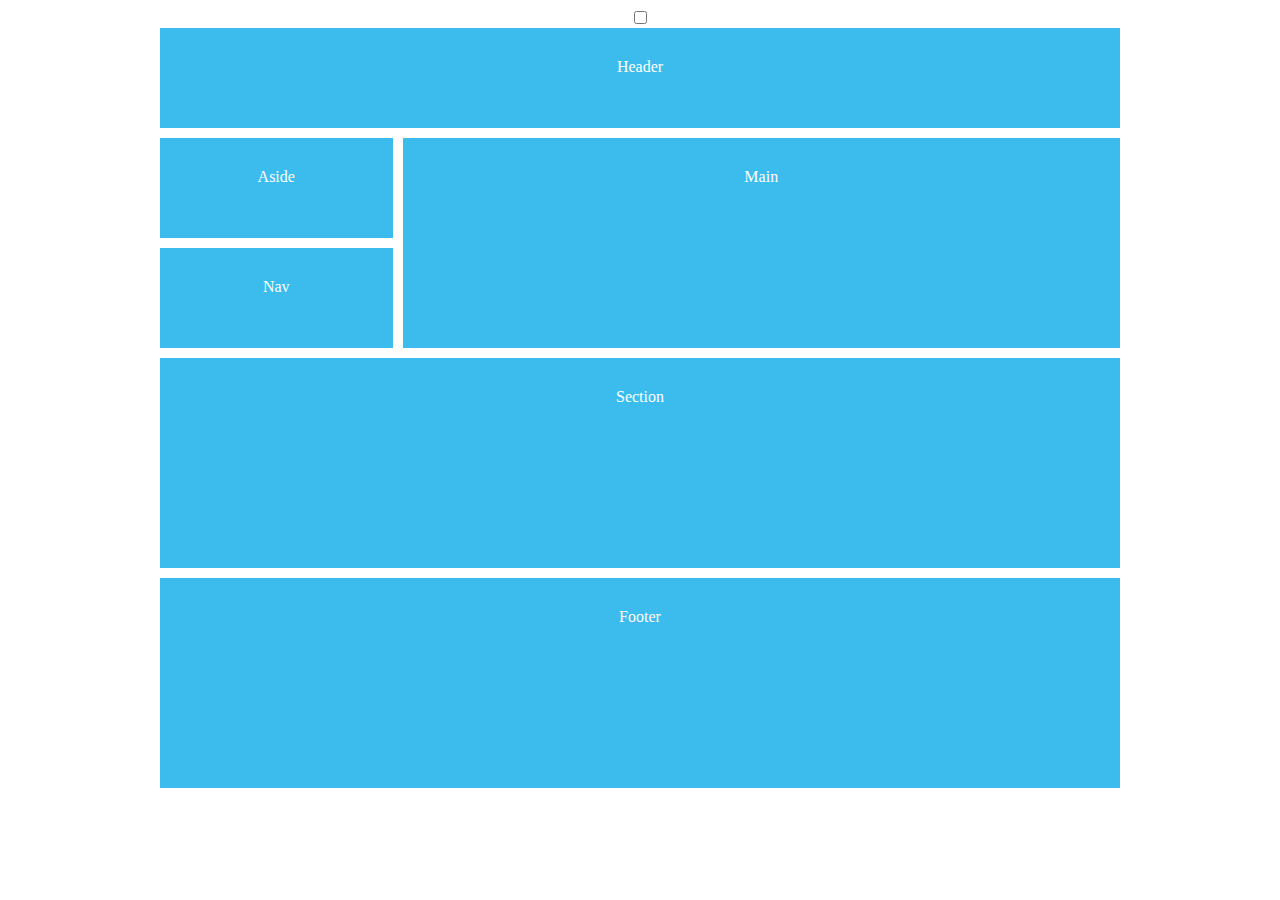
<file: 12columnGrid/index.html>
<!DOCTYPE html>
<html lang="en">
<head>
  <meta charset="UTF-8">
  <meta name="viewport" content="width=device-width, initial-scale=1.0">
  <meta http-equiv="X-UA-Compatible" content="ie=edge">
  <title>12 Column Grid</title>
  <link rel="stylesheet" href="style.css">
</head>
<body>

  <input type="checkbox">
  <div id="content">

    <div id="grid">
      <p></p>
      <p></p>
      <p></p>
      <p></p>
      <p></p>
      <p></p>
      <p></p>
      <p></p>
      <p></p>
      <p></p>
      <p></p>
      <p></p>
    </div>

    <header>Header</header>
    <main>Main</main>
    <section>Section</section>
    <aside>Aside</aside>
    <nav>Nav</nav>
    <footer>Footer</footer>

  </div>

</body>
</html>
</file>
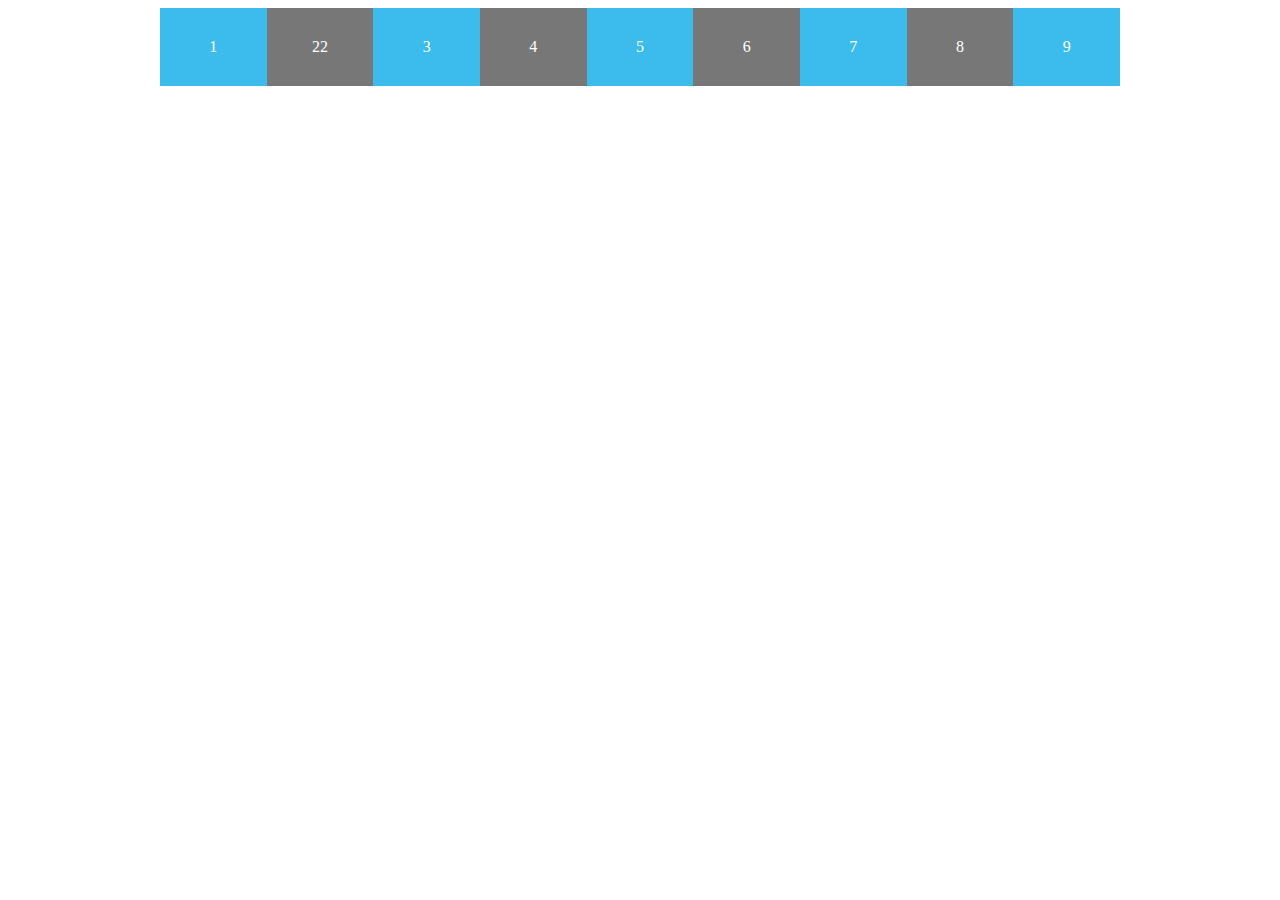
<file: columns/index.html>
<!DOCTYPE html>
<html lang="en">
<head>
  <meta charset="UTF-8">
  <meta name="viewport" content="width=device-width, initial-scale=1.0">
  <meta http-equiv="X-UA-Compatible" content="ie=edge">
  <title>CSS Grid</title>
  <link rel="stylesheet" href="style.css">
</head>
<body>
  <div id="content">
    <div>1</div>
    <div>22</div>
    <div>3</div>
    <div>4</div>
    <div>5</div>
    <div>6</div>
    <div>7</div>
    <div>8</div>
    <div>9</div>
  </div>

</body>
</html>
</file>
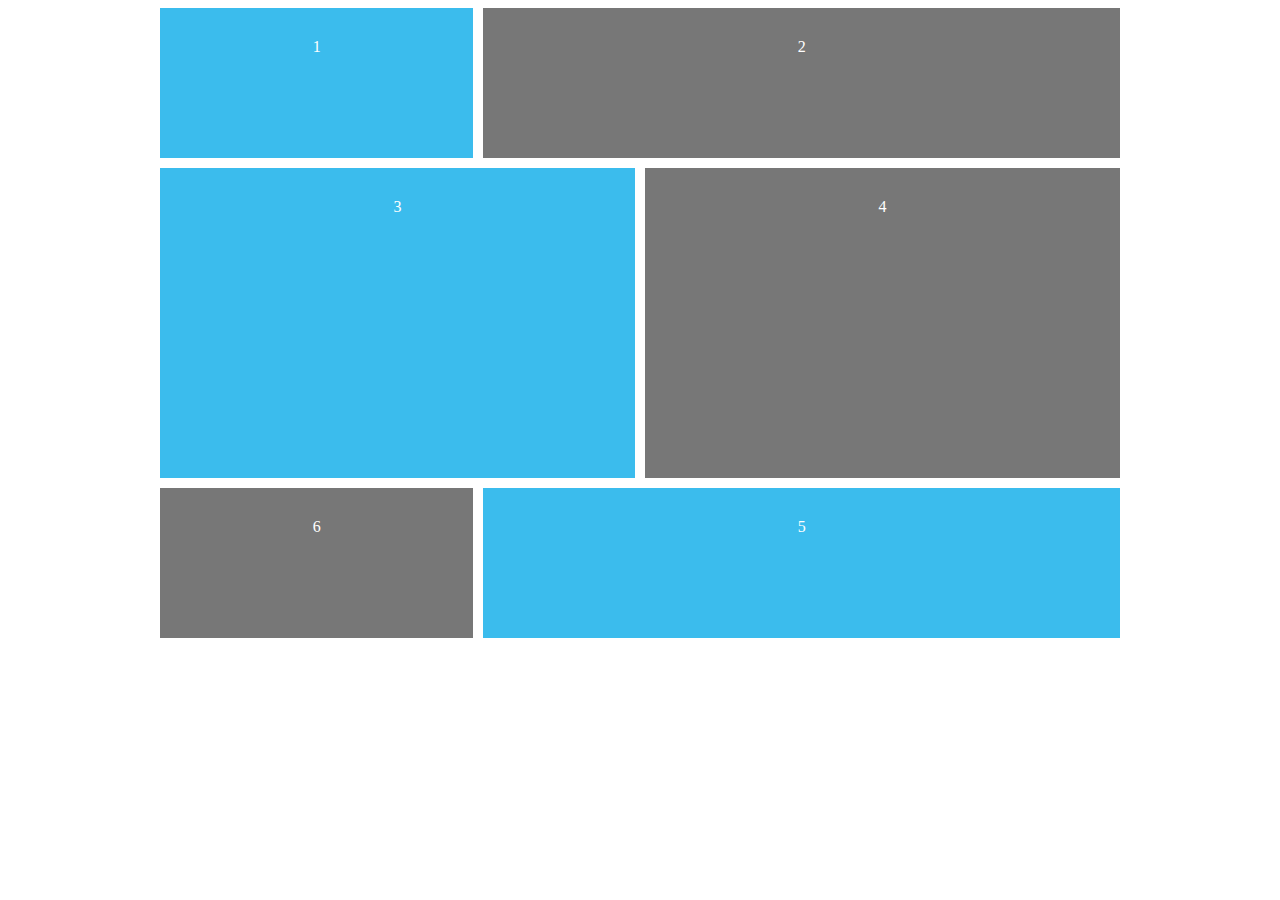
<file: GridLines/index.html>
<!DOCTYPE html>
<html lang="en">
<head>
  <meta charset="UTF-8">
  <meta name="viewport" content="width=device-width, initial-scale=1.0">
  <meta http-equiv="X-UA-Compatible" content="ie=edge">
  <title>Grid Lines</title>
  <link rel="stylesheet" href="style.css">
</head>
<body>
  <div id="content">

    <div class="one">1</div>
    <div class="two">2</div>
    <div class="three">3</div>
    <div class="four">4</div>
    <div class="five">5</div>
    <div class="six">6</div>

  </div>

</body>
</html>
</file>
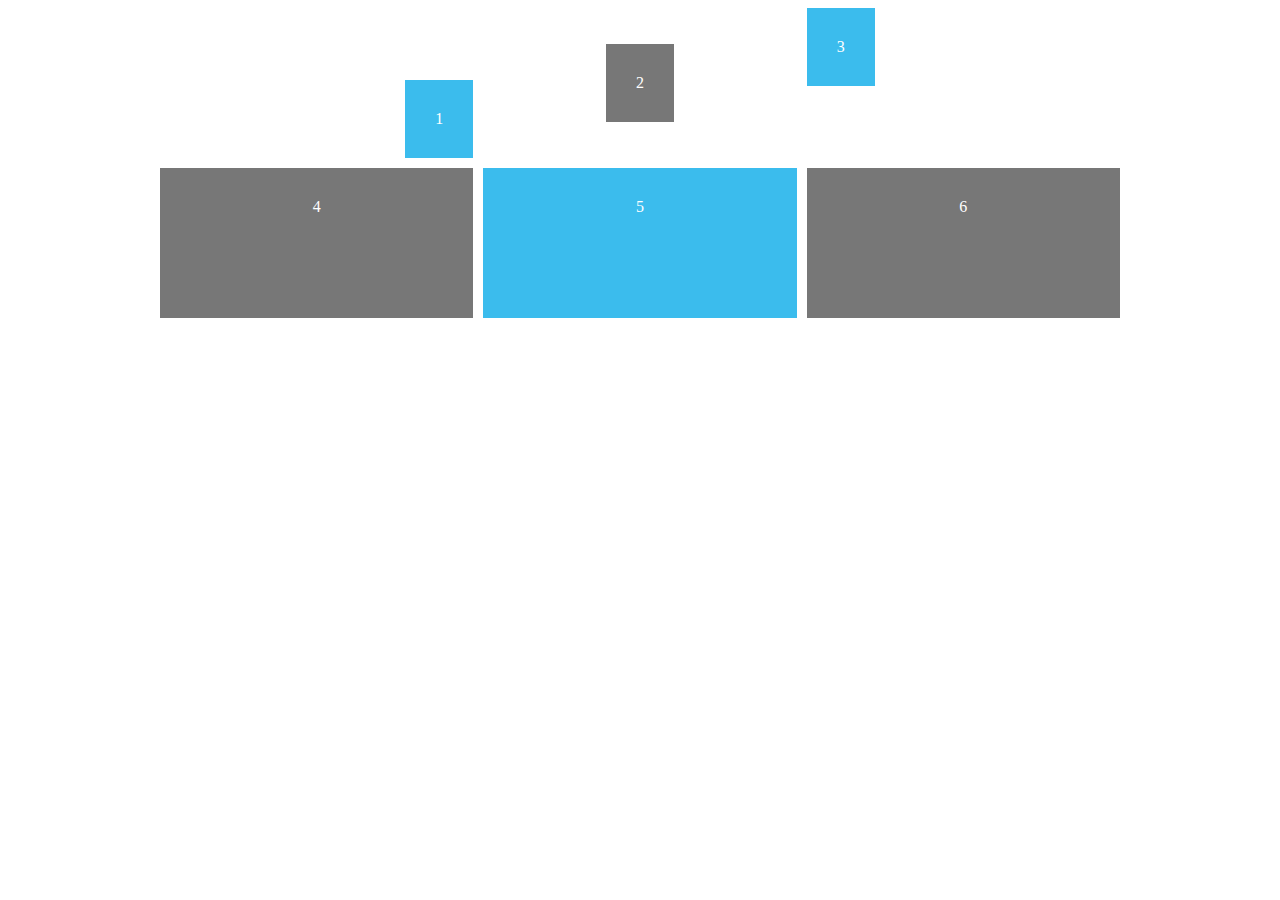
<file: Justifying_Aligning/index.html>
<!DOCTYPE html>
<html lang="en">
<head>
  <meta charset="UTF-8">
  <meta name="viewport" content="width=device-width, initial-scale=1.0">
  <meta http-equiv="X-UA-Compatible" content="ie=edge">
  <title>Justify and Align</title>
  <link rel="stylesheet" href="style.css">
</head>
<body>
  <div id="content">

    <div class="one">1</div>
    <div class="two">2</div>
    <div class="three">3</div>
    <div class="four">4</div>
    <div class="five">5</div>
    <div class="six">6</div>

  </div>

</body>
</html>
</file>
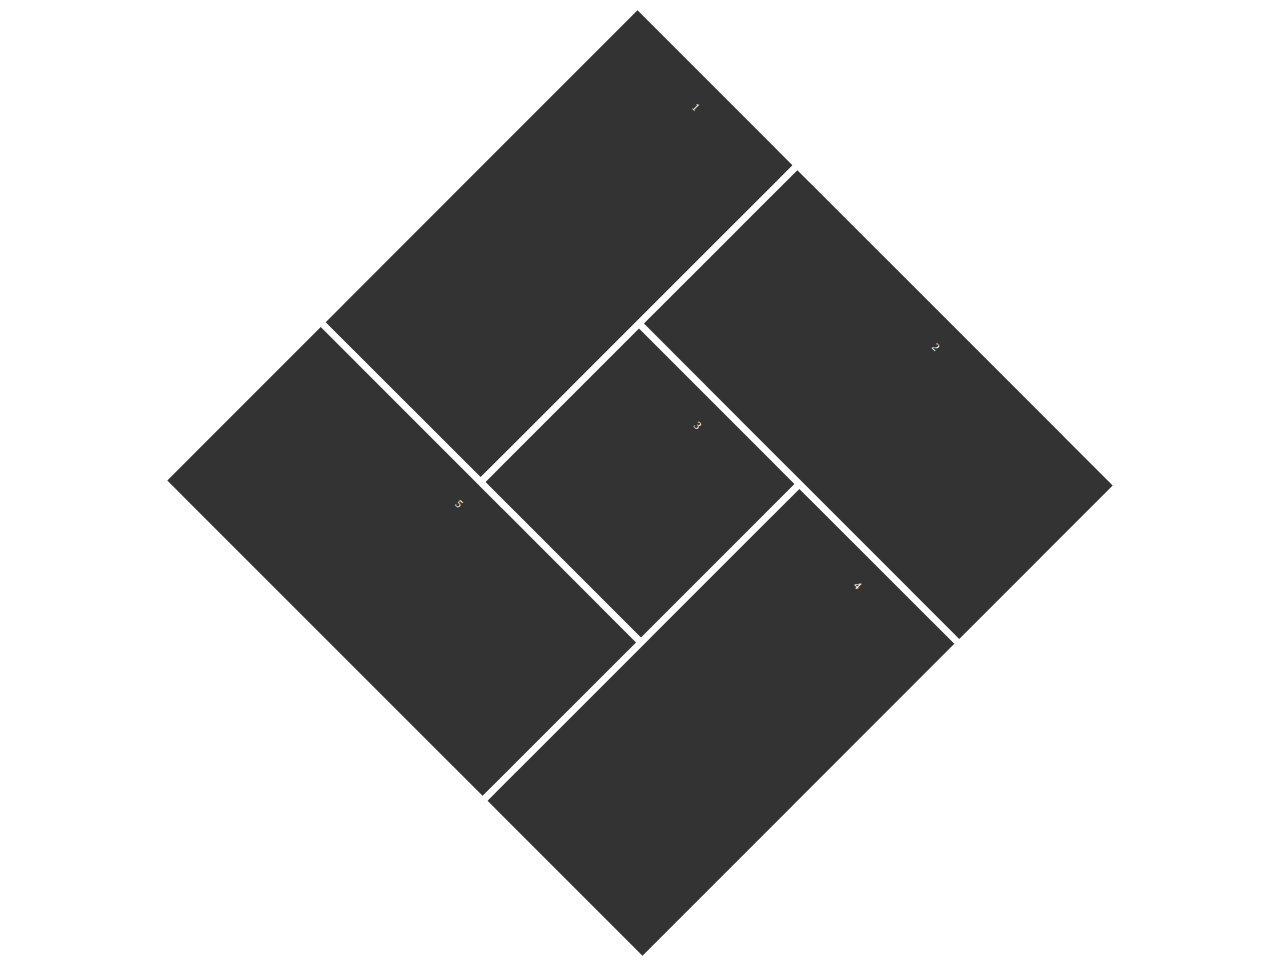
<file: Mosaic/index.html>
<!DOCTYPE html>
<html lang="en">
<head>
  <meta charset="UTF-8">
  <meta name="viewport" content="width=device-width, initial-scale=1.0">
  <meta http-equiv="X-UA-Compatible" content="ie=edge">
  <title>12 Column Grid</title>
  <link rel="stylesheet" href="style.css">
</head>
<body>

<div id="content">
    <div class="one">1</div>
    <div class="two">2</div>
    <div class="three">3</div>
    <div class="four">4</div>
    <div class="five">5</div>
    
  </div>

</body>
</html>
</file>
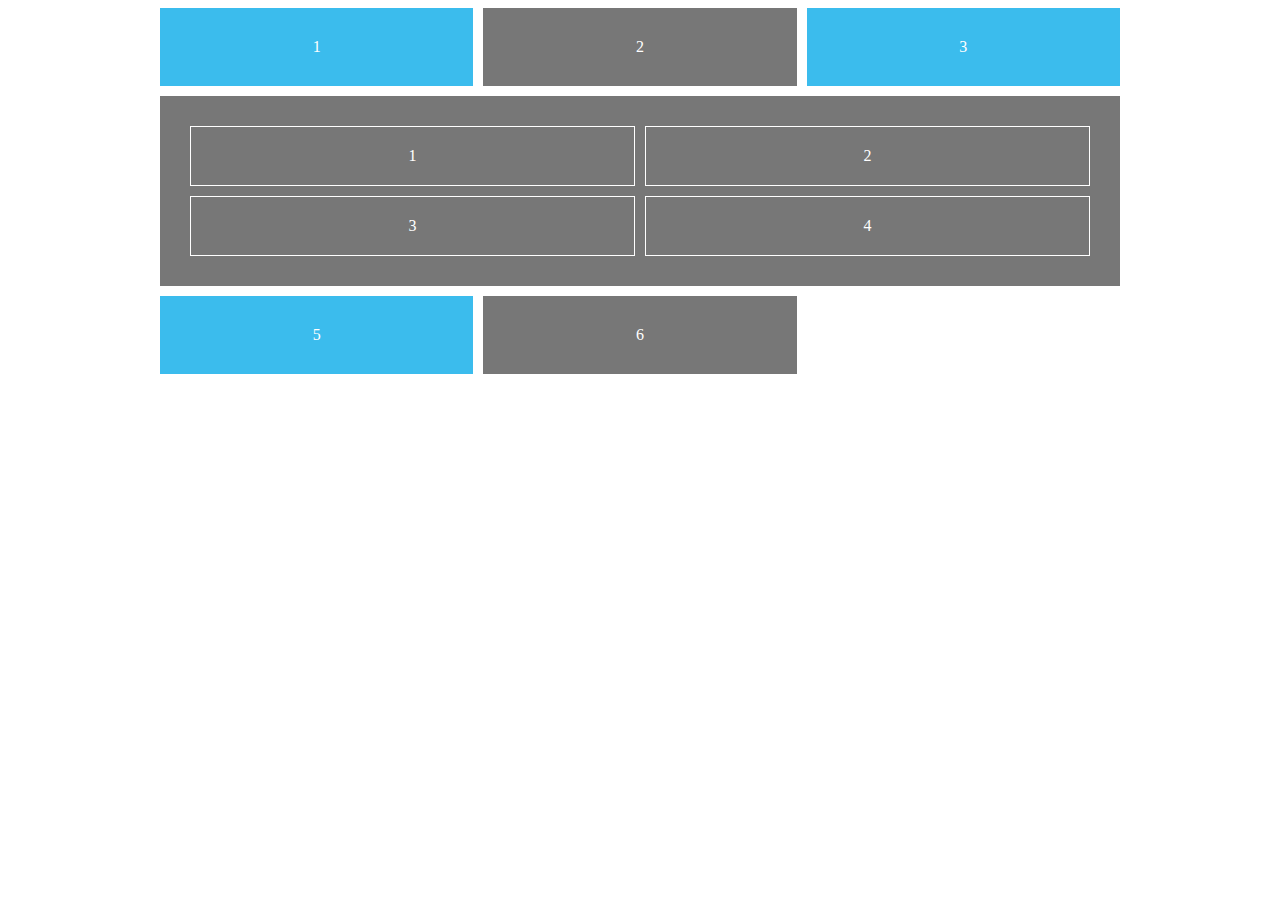
<file: NestedGrids/index.html>
<!DOCTYPE html>
<html lang="en">
<head>
  <meta charset="UTF-8">
  <meta name="viewport" content="width=device-width, initial-scale=1.0">
  <meta http-equiv="X-UA-Compatible" content="ie=edge">
  <title>Nested Grids</title>
  <link rel="stylesheet" href="style.css">
</head>
<body>
  <div id="content">

    <div class="one">1</div>
    <div class="two">2</div>
    <div class="three">3</div>
    <div class="nested">
      <p>1</p>
      <p>2</p>
      <p>3</p>
      <p>4</p>
    </div>
    <div class="five">5</div>
    <div class="six">6</div>

  </div>

</body>
</html>
</file>
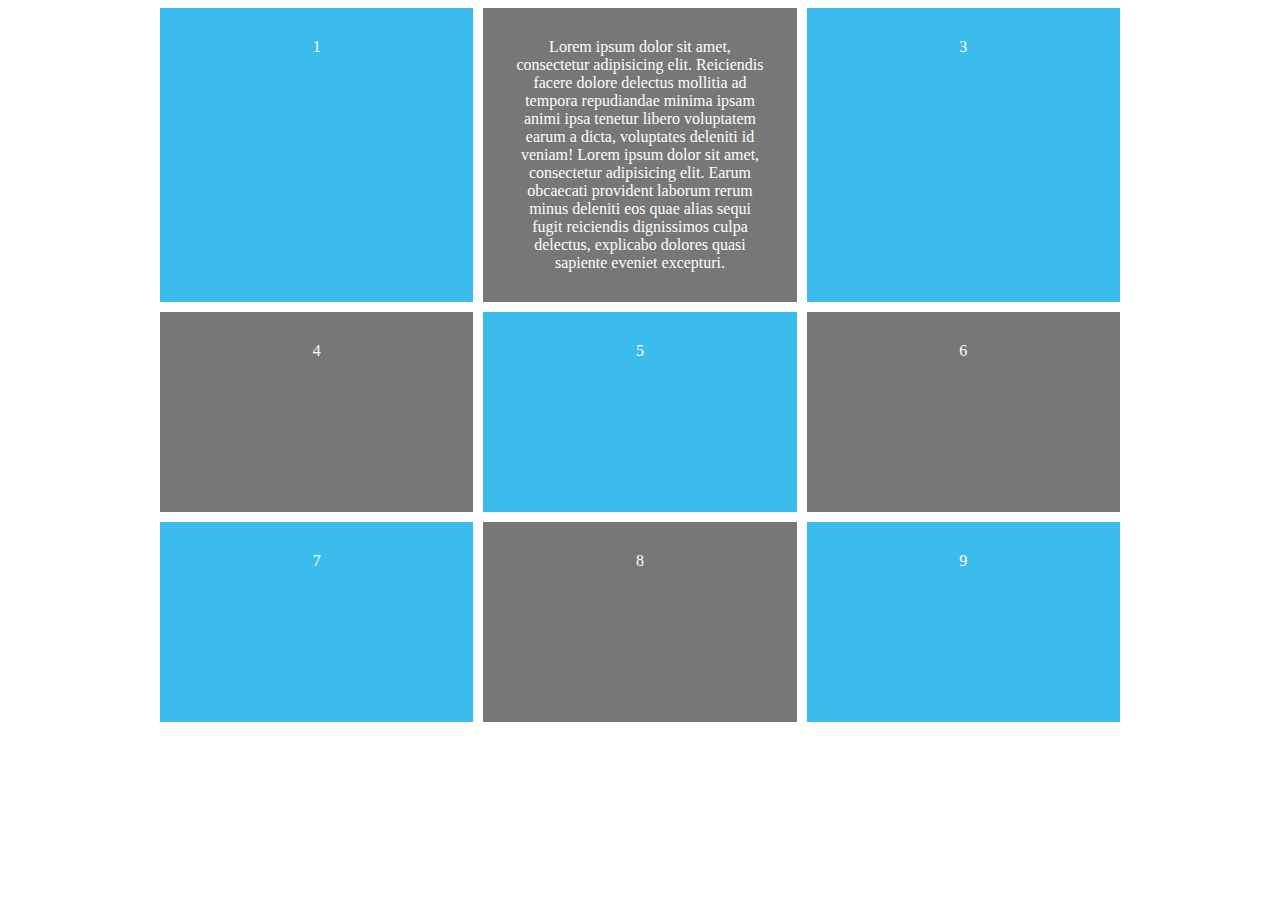
<file: Rows/index.html>
<!DOCTYPE html>
<html lang="en">
<head>
  <meta charset="UTF-8">
  <meta name="viewport" content="width=device-width, initial-scale=1.0">
  <meta http-equiv="X-UA-Compatible" content="ie=edge">
  <title>Rows</title>
  <link rel="stylesheet" href="style.css">
</head>
<body>
  <div id="content">
    <div>1</div>
    <div>Lorem ipsum dolor sit amet, consectetur adipisicing elit. Reiciendis facere dolore delectus mollitia ad tempora repudiandae minima ipsam animi ipsa tenetur libero voluptatem earum a dicta, voluptates deleniti id veniam!
          Lorem ipsum dolor sit amet, consectetur adipisicing elit. Earum obcaecati provident laborum rerum minus deleniti eos quae alias sequi fugit reiciendis dignissimos culpa delectus, explicabo dolores quasi sapiente eveniet excepturi.
    </div>
    <div>3</div>
    <div>4</div>
    <div>5</div>
    <div>6</div>
    <div>7</div>
    <div>8</div>
    <div>9</div>
  </div>

</body>
</html>
</file>
<file: 12columnGrid/style.css>
body {
  color: #fff;
  font-family: 'Nunito Semibold';
  text-align: center;
}

#content {
  display: grid;
  grid-template-columns: repeat(12, 1fr);
  grid-auto-rows: minmax(100px, auto);
  grid-gap: 10px;
  max-width: 960px;
  margin: 0 auto;
  position: relative;
}

#content > * {
  background: #3bbced;
  padding: 30px;
}

header {
  grid-column: 1/13;
}

main {
  grid-column: 4/13;
  grid-row: 2/4;
}

aside {
  grid-column: 1/4;
}

section {
  grid-column: 1/13;
  grid-row: 4/6;
}

nav {
  grid-column: 1/4;
}

footer {
  grid-column: 1/13;
  grid-row: 6/8;
}

#grid {
  display: grid;
  position: absolute;
  top: 0;
  left: 0;
  grid-template-columns: repeat(12, 1fr);
  grid-auto-rows: minmax(100%, auto);
  width: 100%;
  height: 100%;
  background: transparent;
  padding: 0;
  display: none;
}

#grid p {
  border: 1px solid;
  background: #000;
  margin: 0;
  opacity: 0.2;
}

input:checked + #content #grid{
  display: grid;
}
</file>
<file: columns/style.css>
body {
  color: #fff;
  font-family: 'Nunito Semibold';
  text-align: center;
}

#content {
  /* define grid */
  display: grid;
  /* define columns */
  /* grid-template-columns: 30% 10% 60%; */
  /* grid-template-columns: 1fr 2fr 1fr; */
  grid-template-columns: repeat(9, 1fr);
  max-width: 960px;
  margin: 0 auto;
}

#content div {
  background: #3bbced;
  padding: 30px;
}

#content div:nth-child(even) {
  background: #777;
}
</file>
<file: GridLines/style.css>
body {
  color: #fff;
  font-family: 'Nunito Semibold';
  text-align: center;
}

#content {
  display: grid;
  grid-template-columns: repeat(6, 1fr);
  grid-template-rows: repeat(4, minmax(150px, auto));
  grid-gap: 10px;
  max-width: 960px;
  margin: 0 auto;
}

#content div {
  background: #3bbced;
  padding: 30px;
}

#content div:nth-child(even) {
  background: #777;
}

.one {
  /* grid-column-start: 1;
  grid-column-end: 3; */
  grid-column: 1/3;
}

.two {
  grid-column: 3/7;
}

.three {
  grid-column: 1/4;
  grid-row: 2/4;
}

.four {
  grid-column: 4/7;
  grid-row: 2/4;
}

.five {
  grid-column: 3/7;
}

.six {
  grid-row: 4;
  grid-column: 1/3;
}
</file>
<file: Justifying_Aligning/style.css>
body {
  color: #fff;
  font-family: 'Nunito Semibold';
  text-align: center;
}

#content {
  display: grid;
  grid-template-columns: repeat(3, 1fr);
  grid-auto-rows: minmax(150px, auto);
  grid-gap: 10px;
  max-width: 960px;
  margin: 0 auto;
  /* align-items: start; */
  /* align-items: end; */
  /* justify-items: start; */
  /* justify-items: end; */
}

#content div {
  background: #3bbced;
  padding: 30px;
}

#content div:nth-child(even) {
  background: #777;
}

.one {
  justify-self: end;
  align-self: end;
}

.two {
  justify-self: center;
  align-self: center;
}

.three {
  justify-self: start;
  align-self: start;
}
</file>
<file: Mosaic/style.css>
body {
  color: #fff;
  font-family: 'Nunito Semibold';
  text-align: center;
}

#content {
  display: grid;
  grid-template-columns: repeat(6, 1fr);
  grid-auto-rows: minmax(150px, auto);
  grid-gap: 10px;
  max-width: 960px;
  margin: 0 auto;
}

#content div {
  background: #333;
  padding: 30px;
}

.one {
  grid-column: 1/3;
  grid-row: 1/5;
}

.two {
  grid-column: 3/7;
  grid-row: 1/3;
}

.three {
  grid-column: 3/5;
  grid-row: 3/5;
}

.four {
  grid-column: 5/7;
  grid-row: 3/7;
}

.five {
  grid-column: 1/5;
  grid-row: 5/7;
}

#content {
  transform: rotateZ(45deg) scale(0.7);
}
</file>
<file: NestedGrids/style.css>
body {
  color: #fff;
  font-family: 'Nunito Semibold';
  text-align: center;
}

#content {
  display: grid;
  grid-template-columns: repeat(3, 1fr);
  grid-gap: 10px;
  max-width: 960px;
  margin: 0 auto;
}

#content div {
  background: #3bbced;
  padding: 30px;
}

#content div:nth-child(even) {
  background: #777;
}

.nested {
  display: grid;
  grid-template-columns: 1fr 1fr;
  grid-gap: 10px;
  /* You can use this instead
  of grid-column: 1/4 */
  grid-column: span 3;
}

.nested p{
  border: 1px solid #fff;
  padding: 20px;
  margin: 0;
}
</file>
<file: Rows/style.css>
body {
  color: #fff;
  font-family: 'Nunito Semibold';
  text-align: center;
}

#content {
  /* define grid */
  display: grid;
  /* define columns */
  grid-template-columns: repeat(3, 1fr);
  /*Disregerds the content  */
  grid-auto-rows: 200px;
  /* grid-auto-rows: minmax(200px, auto); */
  /* grid-template-rows: 200px 300px 400px 200px; */
  /* Create space in between rows and columns */
  /* grid-column-gap: 10px;
  grid-row-gap: 10px; */
  /* You can write this in one line */
  grid-gap: 10px;
  grid-template-rows: repeat(3, minmax(200px, auto));
  max-width: 960px;
  margin: 0 auto;
}

#content div {
  background: #3bbced;
  padding: 30px;
  /*Dont use margin, use grid-gap  */
  /* margin: 20px; */
}

#content div:nth-child(even) {
  background: #777;
}

/* div {
  overflow: auto;
} */
</file>
